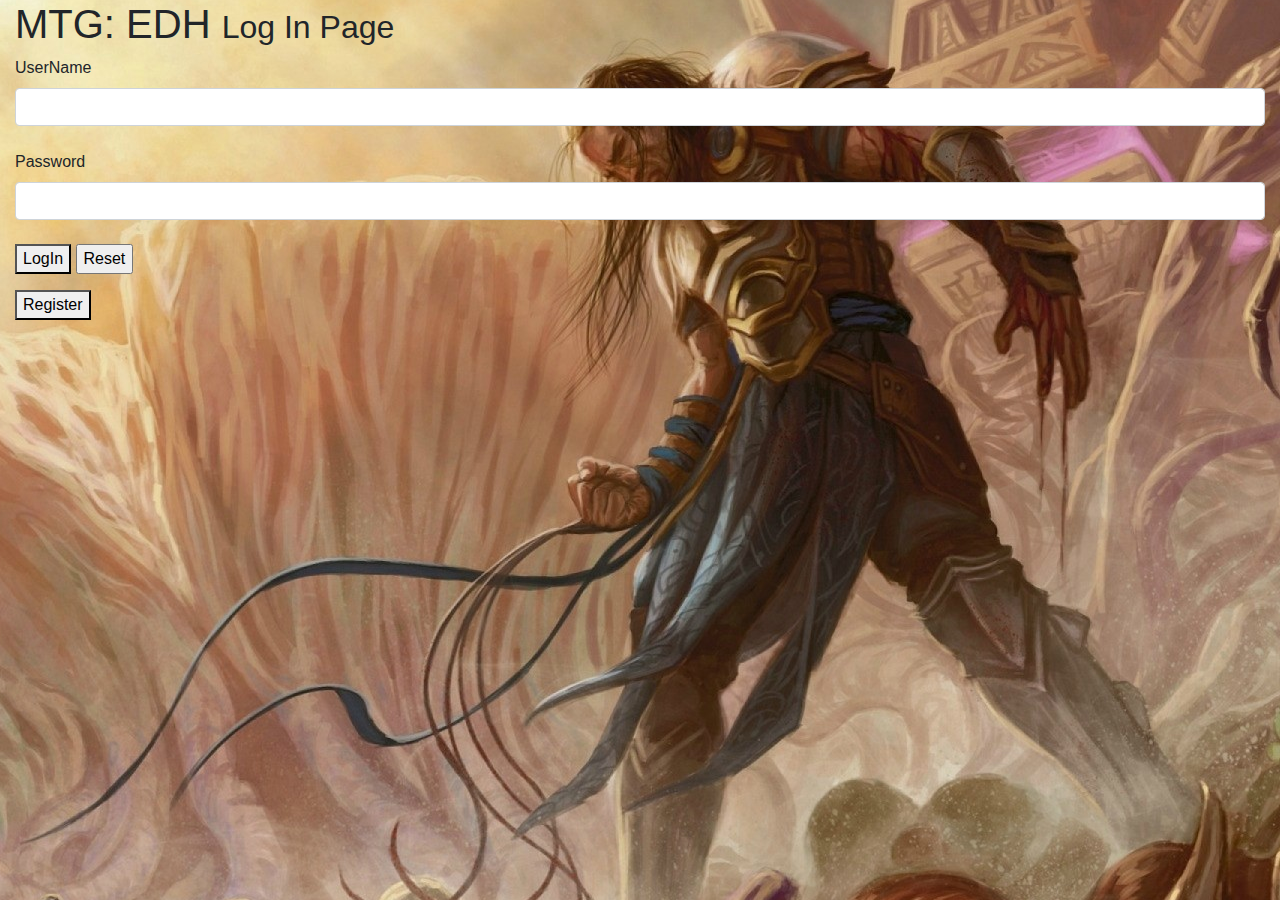
<file: Index.html>
<html>
<link rel="stylesheet" href="https://stackpath.bootstrapcdn.com/bootstrap/4.3.1/css/bootstrap.min.css"
    integrity="sha384-ggOyR0iXCbMQv3Xipma34MD+dH/1fQ784/j6cY/iJTQUOhcWr7x9JvoRxT2MZw1T" crossorigin="anonymous">
<link rel="styleSheet" href="RegisterStyles.css">

<body background="Background.jpg">
    <div class="grid-container">
        <div class="Main-Body">
            <div class="Title"></div>
            <div class="Input"></div>
        </div>
    </div>

    <div class="container-fluid">
        <div class="row">
            <div class="col-md-12">
                <div class="page-header">
                    <h1 id="TitleCard">
                        MTG: EDH <small>Log In Page </small>
                    </h1>
                </div>

                <form onsubmit="return handleLogIn(this)">
                    <label for="Username"> UserName </label>
                    <input id="name" class="form-control" type="text">
                    <br>
                    <label for="Password"> Password </label>
                    <input id="password" class="form-control" type="password">
                    <br>
                    <button> LogIn </button>
                    <input type="reset" value="Reset" />
                </form>

                <button id="myBtn">Register</button>


            </div>
        </div>
    </div>

    <!-- The Modal -->
    <div id="myModal" class="modal">
        <!-- Modal content -->
        <div class="modal-content">
            <span class="close">&times;</span>
            <p id="body">Register page</p>
            <form onsubmit="return handleNewUser(this)">
                <label for="Username"> UserName </label>
                <input id="name" class="form-control" type="text">
                <br>
                <label for="Password"> Password </label>
                <input id="password" class="form-control" type="password">
                <br>
                <button> Register </button>
                <input type="reset" value="Reset" />
            </form>
        </div>
    </div>
</body>
<script src="makeRequest.js"></script>
<script src="navigation.js"></script>
<script src="register.js"></script>
<script src="DisplayForm.js"></script>

</html>
</file>
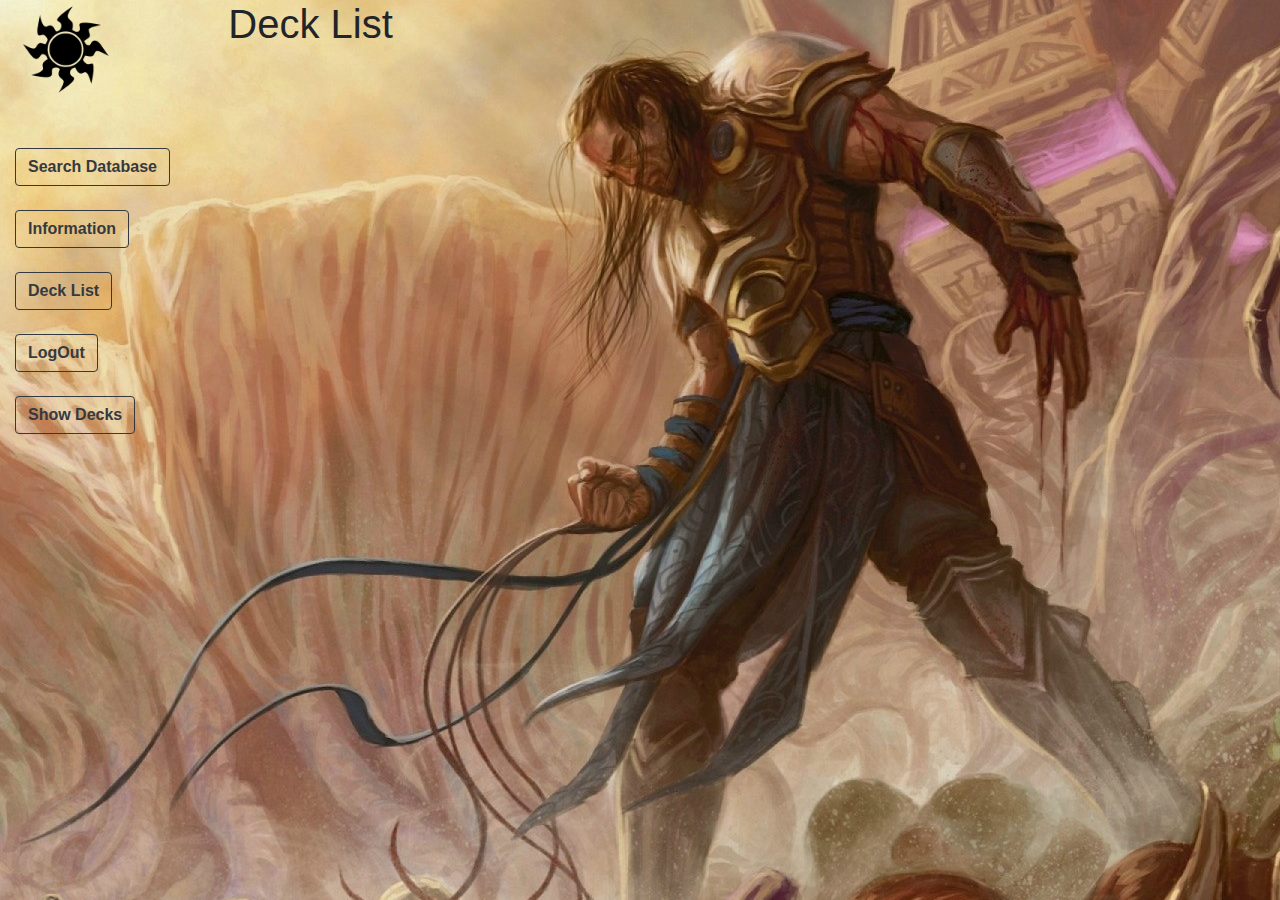
<file: DeckList.html>
<html>
<link rel="stylesheet" href="https://stackpath.bootstrapcdn.com/bootstrap/4.3.1/css/bootstrap.min.css"
  integrity="sha384-ggOyR0iXCbMQv3Xipma34MD+dH/1fQ784/j6cY/iJTQUOhcWr7x9JvoRxT2MZw1T" crossorigin="anonymous">
<link rel="styleSheet" href="Template.css">

<body background="Background.jpg" onLoad="showDeck">

  <div class="container-fluid">

    <div class="row title" Style="height: 100px;">
      <div class="col-2">
        <img src="WhiteManaSymbol.png" onload="loadDeckList()" style="width:100px; height:100px;" class="img-fluid"  onload="loadDeckList()" alt="RedManaSymbol">
      </div>
      <div class="col-10">
        <h1>Deck List</h1>
      </div>
    </div>

    <div class="row navigation">
      <div class="col-3">
        <br>
        <br>
        <button type="button" class="btn btn-outline-dark" onclick="loadSearchDatabase()"><strong>Search
            Database</strong></button>
        <br>
        <br>
        <button type="button" class="btn btn-outline-dark"
          onclick="loadUserInformation()"><strong>Information</strong></button>
        <br>
        <br>
        <button class="btn btn-outline-dark" onclick="loadDeckList()" type="button">
          <strong>Deck List</strong>
        </button>
        <br>
        <br>
        <button type="button" class="btn btn-outline-dark" onclick="loadHome()"><strong>LogOut</strong></button>
        <br>
        <br>
        <button onclick="showDeck()" class="btn btn-outline-dark" type="button"><strong>Show Decks</strong></button>
      </div>

      <div class="col-9.5 MainBody" id="MainBody">
      </div>
    </div>
  </div>

  <script src="makeRequest.js"></script>
  <script src="showDeckData.js"></script>
  <script src="navigation.js"></script>
</body>

</html>
</file>
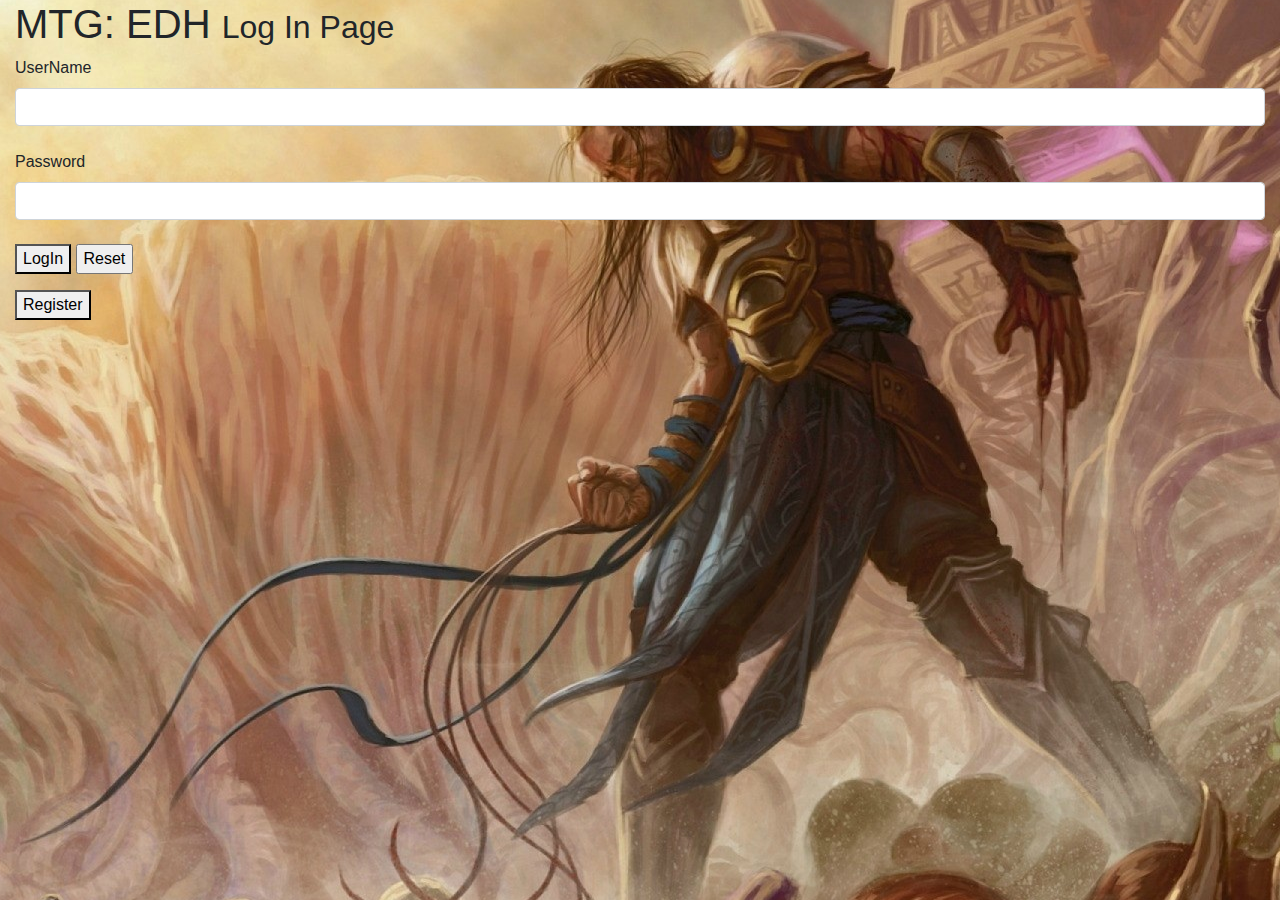
<file: LogIn.html>
<html>
<link rel="stylesheet" href="https://stackpath.bootstrapcdn.com/bootstrap/4.3.1/css/bootstrap.min.css"
    integrity="sha384-ggOyR0iXCbMQv3Xipma34MD+dH/1fQ784/j6cY/iJTQUOhcWr7x9JvoRxT2MZw1T" crossorigin="anonymous">
<link rel="styleSheet" href="RegisterStyles.css">

<body background="Background.jpg">
    <div class="grid-container">
        <div class="Main-Body">
            <div class="Title"></div>
            <div class="Input"></div>
        </div>
    </div>

    <div class="container-fluid">
        <div class="row">
            <div class="col-md-12">
                <div class="page-header">
                    <h1 id="TitleCard">
                        MTG: EDH <small>Log In Page </small>
                    </h1>
                </div>

                <form onsubmit="return handleLogIn(this)">
                    <label for="Username"> UserName </label>
                    <input id="name" class="form-control" type="text">
                    <br>
                    <label for="Password"> Password </label>
                    <input id="password" class="form-control" type="password">
                    <br>
                    <button> LogIn </button>
                    <input type="reset" value="Reset" />
                </form>

                <button id="myBtn">Register</button>


            </div>
        </div>
    </div>

    <!-- The Modal -->
    <div id="myModal" class="modal">
        <!-- Modal content -->
        <div class="modal-content">
            <span class="close">&times;</span>
            <p id="body">Register page</p>
            <form onsubmit="return handleNewUser(this)">
                <label for="Username"> UserName </label>
                <input id="name" class="form-control" type="text">
                <br>
                <label for="Password"> Password </label>
                <input id="password" class="form-control" type="password">
                <br>
                <button> Register </button>
                <input type="reset" value="Reset" />
            </form>
        </div>
    </div>
</body>
<script src="makeRequest.js"></script>
<script src="navigation.js"></script>
<script src="register.js"></script>
<script src="DisplayForm.js"></script>

</html>
</file>
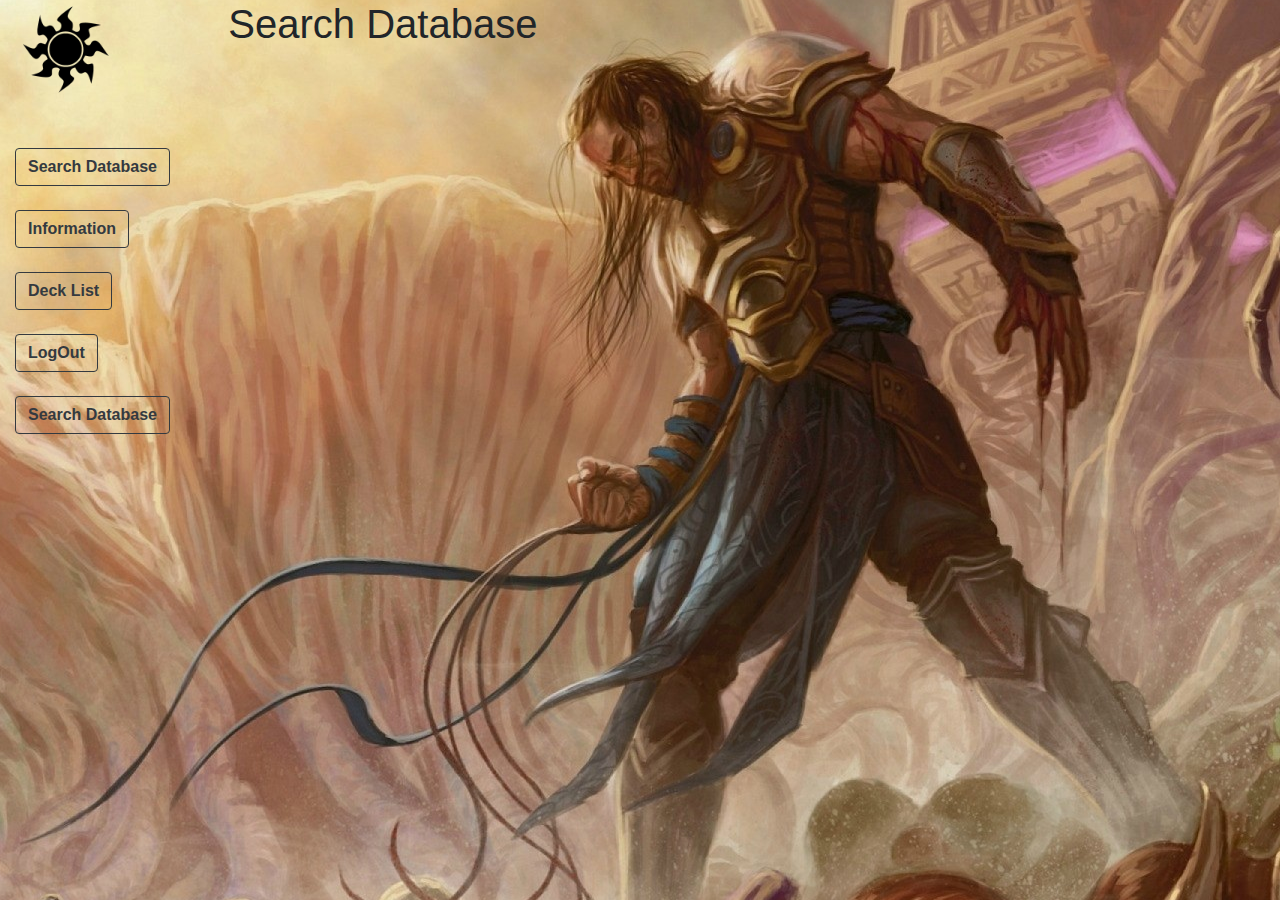
<file: SearchDatabase.html>
<html>
<link rel="stylesheet" href="https://stackpath.bootstrapcdn.com/bootstrap/4.3.1/css/bootstrap.min.css"
  integrity="sha384-ggOyR0iXCbMQv3Xipma34MD+dH/1fQ784/j6cY/iJTQUOhcWr7x9JvoRxT2MZw1T" crossorigin="anonymous">
<link rel="styleSheet" href="Template.css">

<body background="Background.jpg">

  <div class="container-fluid">

    <div class="row title" Style="height: 100px;">
      <div class="col-2">
        <img src="WhiteManaSymbol.png" style="width:100px; height:100px;" class="img-fluid" onload="searchForCards()" alt="RedManaSymbol">
      </div>
      <div class="col-10">
        <h1>Search Database</h1>
      </div>
    </div>

    <div class="row navigation">
      <div class="col-3">
        <br>
        <br>
        <button type="button" class="btn btn-outline-dark" onclick="loadSearchDatabase()"><strong>Search
            Database</strong></button>
        <br>
        <br>
        <button type="button" class="btn btn-outline-dark"
          onclick="loadUserInformation()"><strong>Information</strong></button>
        <br>
        <br>
        <button class="btn btn-outline-dark" onclick="loadDeckList()" type="button">
          <strong>Deck List</strong>
        </button>
        <br>
        <br>
        <button type="button" class="btn btn-outline-dark" onclick="loadHome()"><strong>LogOut</strong></button>
        <br>
        <br>
        <button onclick="searchForCards()" class="btn btn-outline-dark" type="button"><strong>Search Database</strong></button>
      </div>

      <div class="col-9.5 MainBody" id="MainBody">
        <div>

        </div>
      </div>
    </div>
  </div>

  <script src="makeRequest.js"></script>
  <script src="navigation.js"></script>
  <script src="showDeckData.js"></script>
</body>

</html>
</file>
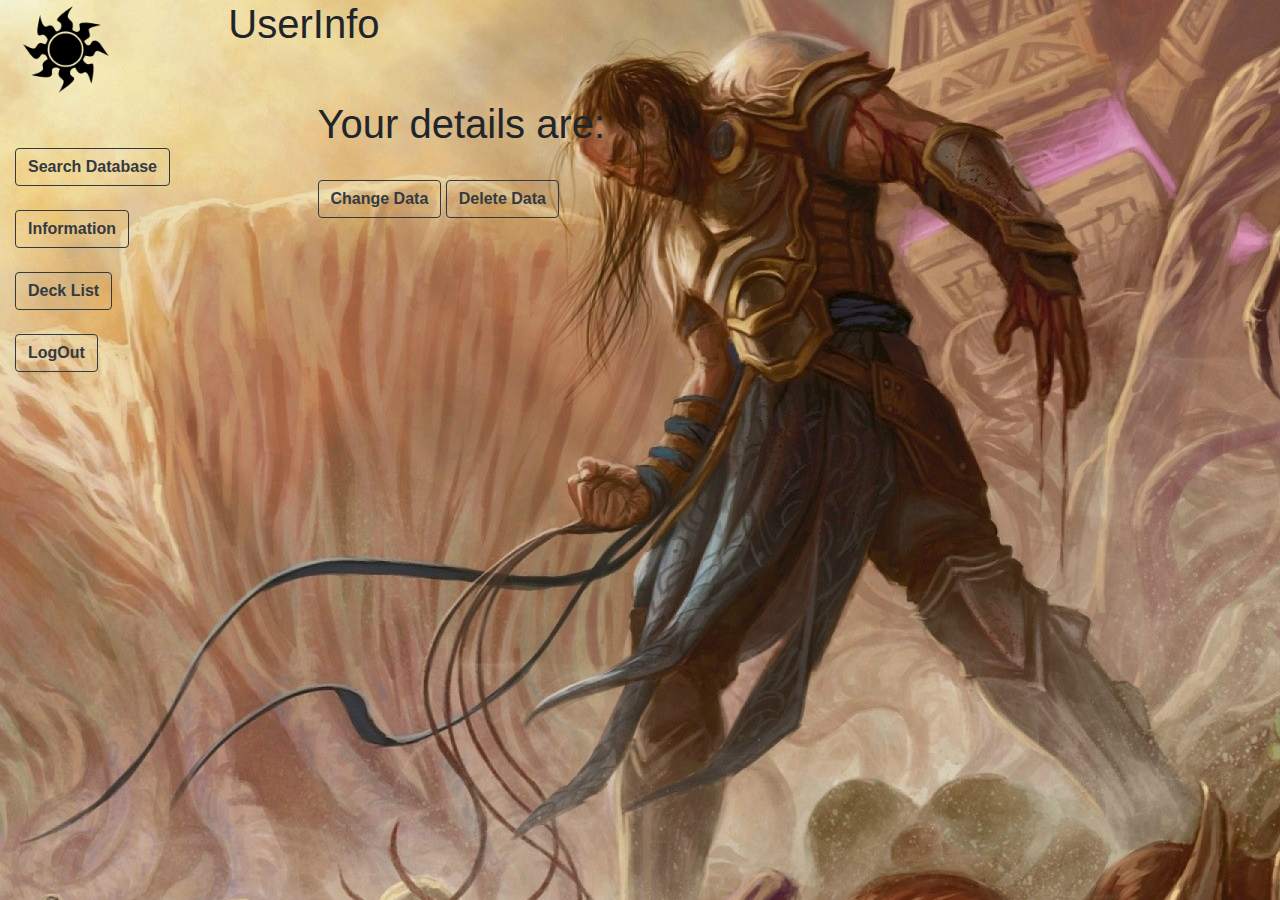
<file: UserInfo.html>
<html>

<body background="Background.jpg">
    <link rel="stylesheet" href="https://stackpath.bootstrapcdn.com/bootstrap/4.3.1/css/bootstrap.min.css"
        integrity="sha384-ggOyR0iXCbMQv3Xipma34MD+dH/1fQ784/j6cY/iJTQUOhcWr7x9JvoRxT2MZw1T" crossorigin="anonymous">
    <link rel="styleSheet" href="Template.css">

    <div class="container-fluid">

        <div class="row title" Style="height: 100px;">
            <div class="col-2">
                <img src="WhiteManaSymbol.png" style="width:100px; height:100px;" class="img-fluid" alt="RedManaSymbol">
            </div>
            <div class="col-10">
                <h1>UserInfo</h1>
            </div>
        </div>

        <div class="row navigation">
            <div class="col-3">
                <br>
                <br>
                <button type="button" class="btn btn-outline-dark" onclick="loadSearchDatabase()"><strong>Search
                        Database</strong></button>
                <br>
                <br>
                <button type="button" class="btn btn-outline-dark"
                    onclick="loadUserInformation()"><strong>Information</strong></button>
                <br>
                <br>
                <button class="btn btn-outline-dark" onclick="loadDeckList()" type="button">
                    <strong>Deck List</strong>
                </button>
                <br>
                <br>
                <button type="button" class="btn btn-outline-dark" onclick="loadHome()"><strong>LogOut</strong></button>
            </div>

            <div class="col-8 MainBody">
                <h1>
                    Your details are:
                </h1>
                <div>
                    <br>
                    <div id="histEl"></div>
                    <div>
                        <button id="myBtn" class="btn btn-outline-dark"><strong>Change Data</strong></button>
                        <button type="button" class="btn btn-outline-dark" onclick="deleteUserData()"><strong>Delete
                                Data</strong></button>
                    </div>
                </div>

                <!-- The Modal -->
                <div id="myModal" class="modal dark">
                    <!-- Modal content -->
                    <div class="modal-content">
                        <span class="close">&times;</span>
                        <p id="body">Update information</p>
                        <form onsubmit="return handleUpdate(this)">
                            <label for="Username"> New UserName </label>
                            <input id="name" class="form-control" type="text">
                            <br>
                            <label for="Password"> New Password </label>
                            <input id="password" class="form-control" type="password">
                            <br>
                            <button> Confirm </button>
                            <input type="reset" value="Reset" />
                        </form>
                    </div>
                </div>
            </div>
        </div>
    </div>

    <script src="makeRequest.js"></script>
    <script src="DisplayForm.js"></script>
    <script src="register.js"></script>
    <script src="navigation.js"></script>
    <script src="setUserData.js"></script>
</body>

</html>
</file>
<file: RegisterStyles.css>
/* The Modal (background) */
.modal {
  display: none; /* Hidden by default */
  position: fixed; /* Stay in place */
  z-index: 1; /* Sit on top */
  left: 0;
  top: 0;
  width: 100%; /* Full width */
  height: 100%; /* Full height */
  overflow: auto; /* Enable scroll if needed */
  background-color: rgb(0,0,0); /* Fallback color */
  background-color: rgba(0,0,0,0.4); /* Black w/ opacity */
}

/* Modal Content/Box */
.modal-content {
  background-color: #fefefe;
  margin: 15% auto; /* 15% from the top and centered */
  padding: 20px;
  border: 1px solid #888;
  width: 80%; /* Could be more or less, depending on screen size */
}

/* The Close Button */
.close {
  color: #aaa;
  float: right;
  font-size: 28px;
  font-weight: bold;
}

.close:hover,
.close:focus {
  color: black;
  text-decoration: none;
  cursor: pointer;
}

body { 
  background-image: url('Background.jpg');
  background-repeat: no-repeat;
  background-attachment: fixed;
  background-position: center; 
}
</file>
<file: Template.css>
html,
body,

.body { 
  background-image: url('Background.jpg');
  background-repeat: no-repeat;
  background-attachment: fixed;
  background-position: center; 
}

.grid-container {
  height: 100%;
  margin: 0;
}

.grid-container * {
  border: .5px solid pink;
  position: relative;
}

.grid-container *:after {
  content: attr(class);
  position: absolute;
  top: 0;
  left: 0;
}

.grid-container {
  display: grid;
  grid-template-columns: 1fr 1fr 1fr 1fr 1fr;
  grid-template-rows: 1fr 1fr 1fr 1fr;
  grid-template-areas: "Title-Area Title-Area Title-Area Title-Area Title-Area" "Navigation-Area MainBody MainBody MainBody MainBody" "Navigation-Area MainBody MainBody MainBody MainBody" "Navigation-Area MainBody MainBody MainBody MainBody";
}

.Title-Area {
  display: grid;
  grid-template-columns: 0.6fr 1.4fr 1fr;
  grid-template-rows: 1.2fr 0.8fr 1fr;
  grid-template-areas: "Logo . ." "Logo Page-Name ." ". . .";
  grid-area: Title-Area;
}

.Logo {
  grid-area: Logo;
}

.Page-Name {
  grid-area: Page-Name;
}

.Navigation-Area {
  grid-area: Navigation-Area;
}

.head{
  height: 20px;
}

.navigation{
  padding-right: 70px;
}
</file>
